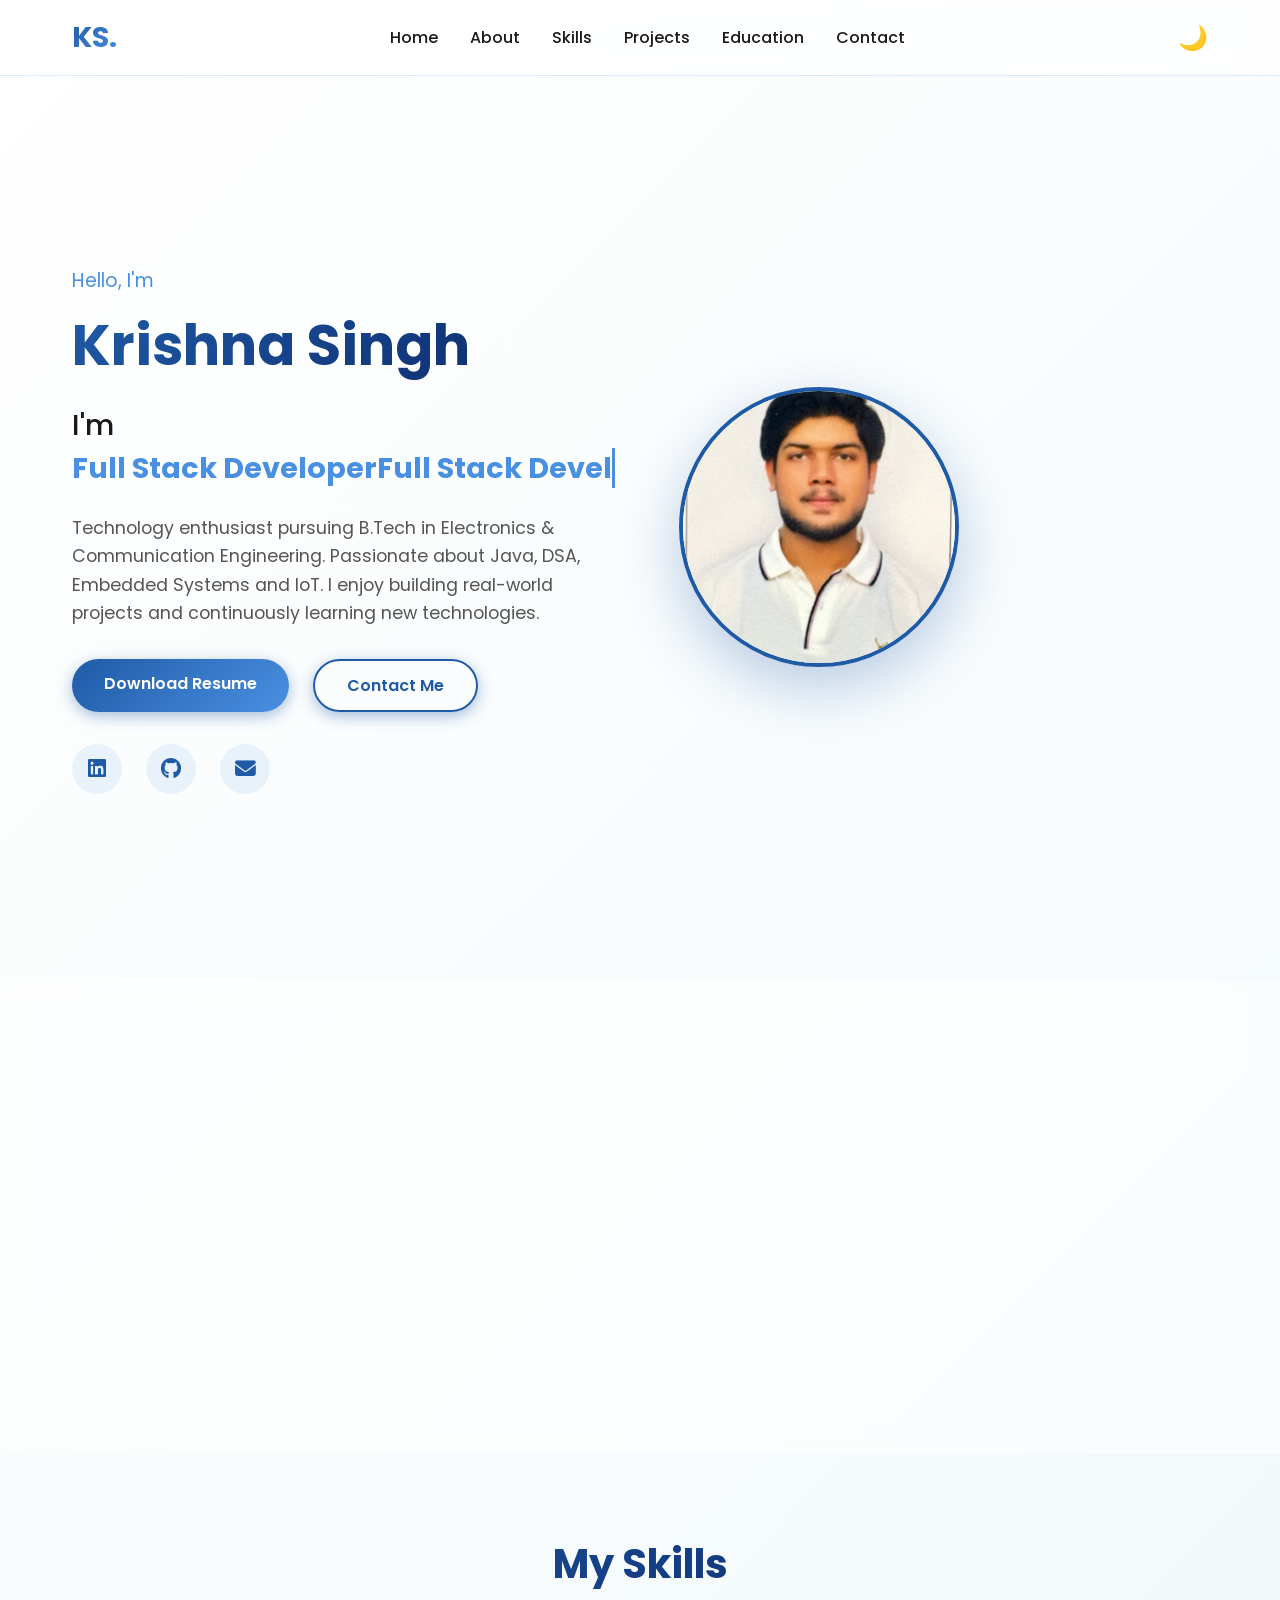
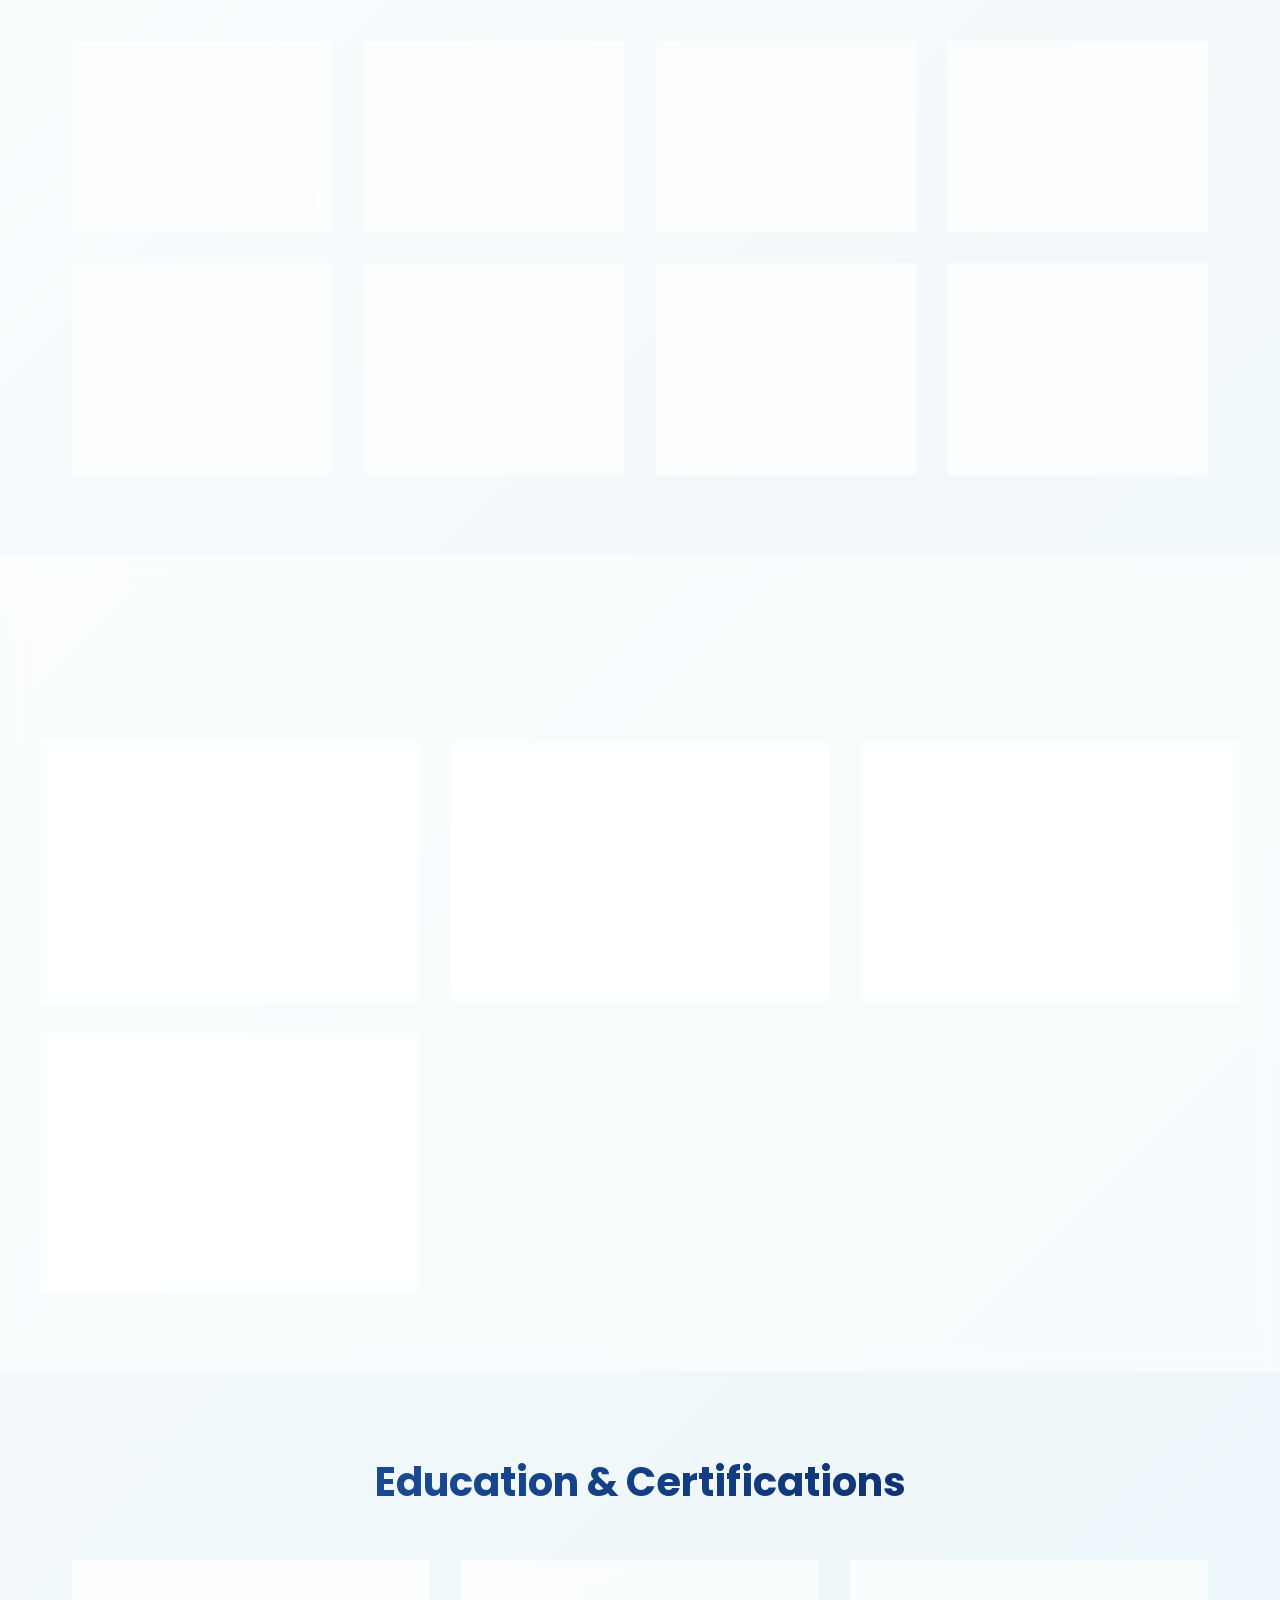
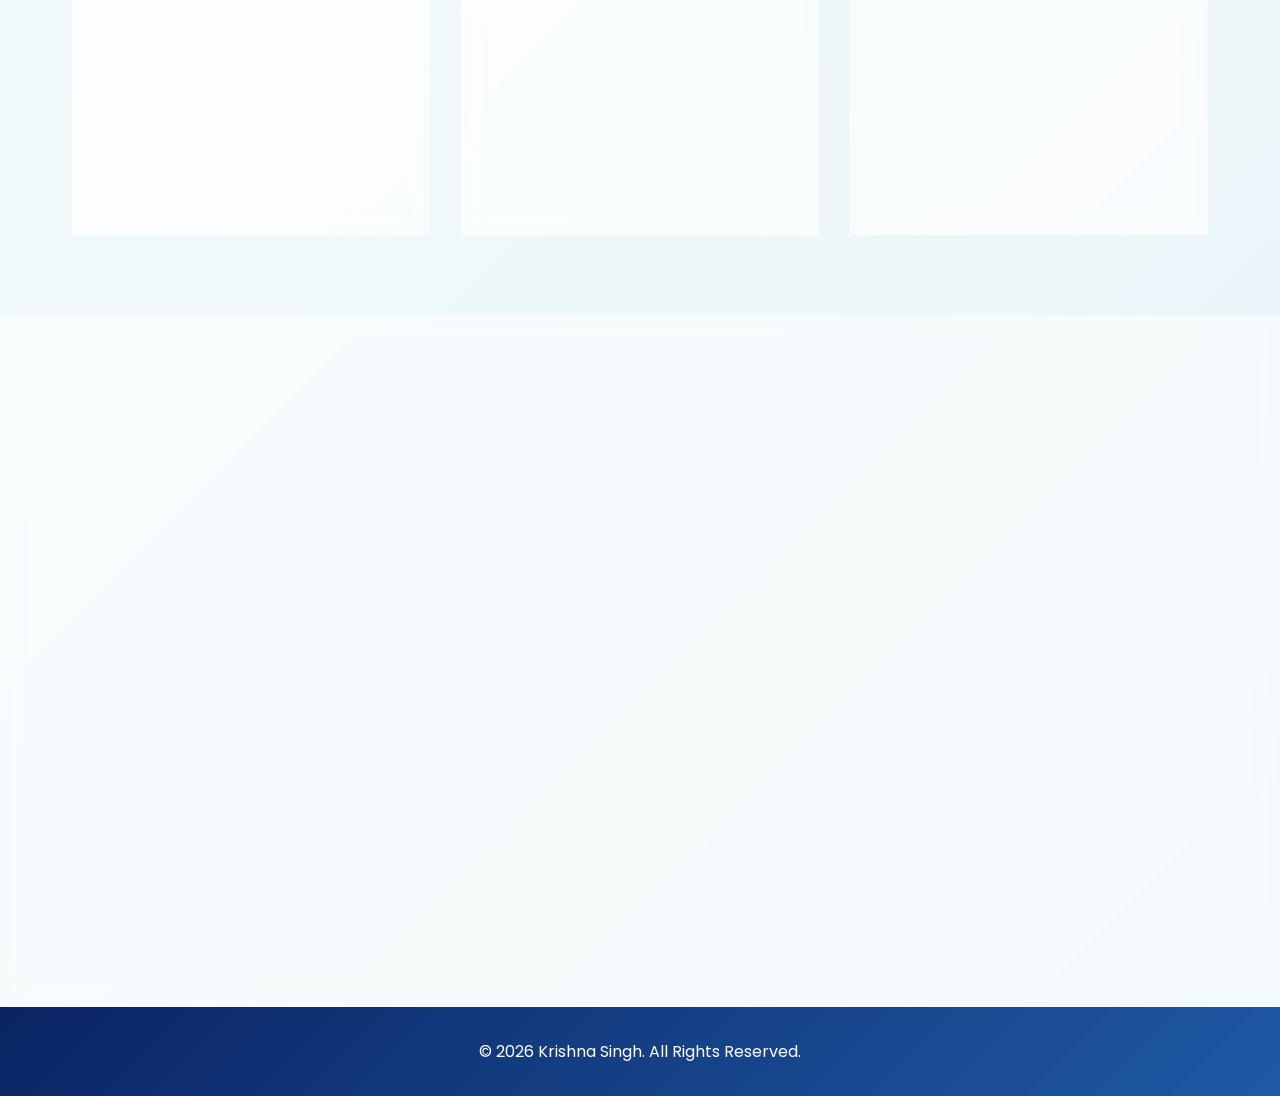
<file: index.html>
<!DOCTYPE html>
<html lang="en">

<head>
    <meta charset="UTF-8">
    <meta name="viewport" content="width=device-width, initial-scale=1.0">
    <title>Krishna Singh | Portfolio</title>

    <!-- Google Fonts -->
    <link rel="preconnect" href="https://fonts.googleapis.com">
    <link rel="preconnect" href="https://fonts.gstatic.com" crossorigin>
    <link href="https://fonts.googleapis.com/css2?family=Poppins:wght@300;400;500;600;700&display=swap" rel="stylesheet">

    <!-- Font Awesome -->
    <link rel="stylesheet" href="https://cdnjs.cloudflare.com/ajax/libs/font-awesome/6.7.2/css/all.min.css">

    <style>
        * {
            margin: 0;
            padding: 0;
            box-sizing: border-box;
        }

        :root {
            --primary-blue: #1f5aa6;
            --sky-blue: #4a90e2;
            --light-blue: #87ceeb;
            --white: #ffffff;
            --navy: #0a2463;
            --dark-bg: #0f1419;
            --dark-card: #1a1f2e;
            --text-light: #e0e0e0;
            --text-dark: #1a1a1a;
            --accent: #4a90e2;
        }

        body {
            font-family: 'Poppins', sans-serif;
            background: linear-gradient(135deg, #ffffff 0%, #e8f4f8 100%);
            color: var(--text-dark);
            transition: background 0.3s ease, color 0.3s ease;
            overflow-x: hidden;
            scroll-behavior: smooth;
        }

        body.dark-mode {
            background: linear-gradient(135deg, var(--dark-bg) 0%, #1a2332 100%);
            color: var(--text-light);
        }

        /* ================= HEADER ================= */
        header {
            position: fixed;
            top: 0;
            width: 100%;
            z-index: 1000;
            backdrop-filter: blur(10px);
            background: rgba(255, 255, 255, 0.7);
            border-bottom: 1px solid rgba(74, 144, 226, 0.2);
            transition: all 0.3s ease;
        }

        body.dark-mode header {
            background: rgba(15, 20, 25, 0.7);
            border-bottom: 1px solid rgba(74, 144, 226, 0.1);
        }

        nav {
            max-width: 1200px;
            margin: 0 auto;
            padding: 1rem 2rem;
            display: flex;
            justify-content: space-between;
            align-items: center;
        }

        .logo {
            font-size: 1.8rem;
            font-weight: 700;
            background: linear-gradient(135deg, var(--primary-blue), var(--sky-blue));
            -webkit-background-clip: text;
            -webkit-text-fill-color: transparent;
            background-clip: text;
        }

        nav ul {
            display: flex;
            list-style: none;
            gap: 2rem;
        }

        nav a {
            text-decoration: none;
            font-weight: 500;
            color: inherit;
            transition: color 0.3s ease;
            position: relative;
        }

        nav a::after {
            content: '';
            position: absolute;
            width: 0;
            height: 2px;
            bottom: -5px;
            left: 0;
            background: linear-gradient(135deg, var(--primary-blue), var(--sky-blue));
            transition: width 0.3s ease;
        }

        nav a:hover::after {
            width: 100%;
        }

        #theme-toggle {
            background: none;
            border: none;
            font-size: 1.5rem;
            cursor: pointer;
            transition: transform 0.3s ease;
        }

        #theme-toggle:hover {
            transform: rotate(20deg);
        }

        /* ================= MAIN CONTENT ================= */
        main {
            margin-top: 80px;
        }

        /* ================= HERO SECTION ================= */
        .hero {
            min-height: 100vh;
            display: flex;
            align-items: center;
            justify-content: space-between;
            max-width: 1200px;
            margin: 0 auto;
            padding: 4rem 2rem;
            gap: 4rem;
        }

        .hero-content {
            flex: 1;
            animation: slideInLeft 0.8s ease;
        }

        .hero-content h3 {
            font-size: 1.2rem;
            color: var(--sky-blue);
            margin-bottom: 0.5rem;
            font-weight: 400;
        }

        .hero-content h1 {
            font-size: 3.5rem;
            font-weight: 700;
            margin-bottom: 1rem;
            background: linear-gradient(135deg, var(--primary-blue), var(--navy));
            -webkit-background-clip: text;
            -webkit-text-fill-color: transparent;
            background-clip: text;
        }

        .hero-content h2 {
            font-size: 1.8rem;
            font-weight: 500;
            margin-bottom: 1.5rem;
            color: var(--text-dark);
        }

        body.dark-mode .hero-content h2 {
            color: var(--text-light);
        }

        #typing {
            color: var(--accent);
            font-weight: 700;
            border-right: 3px solid var(--accent);
            animation: blink 0.75s step-end infinite;
            white-space: nowrap;
            overflow: hidden;
        }

        @keyframes blink {
            0%, 49% {
                border-right-color: var(--accent);
            }
            50%, 100% {
                border-right-color: transparent;
            }
        }

        .hero-content p {
            font-size: 1.1rem;
            line-height: 1.6;
            margin-bottom: 2rem;
            color: #555;
        }

        body.dark-mode .hero-content p {
            color: #aaa;
        }

        .buttons {
            display: flex;
            gap: 1.5rem;
            margin-bottom: 2rem;
            flex-wrap: wrap;
        }

        .btn {
            padding: 0.75rem 2rem;
            font-size: 1rem;
            font-weight: 600;
            border-radius: 50px;
            text-decoration: none;
            transition: all 0.3s ease;
            cursor: pointer;
            border: none;
            display: inline-block;
        }

        .btn {
            background: linear-gradient(135deg, var(--primary-blue), var(--sky-blue));
            color: white;
            box-shadow: 0 4px 15px rgba(31, 90, 166, 0.4);
        }

        .btn:hover {
            transform: translateY(-3px);
            box-shadow: 0 6px 20px rgba(31, 90, 166, 0.6);
        }

        .btn.outline {
            background: transparent;
            border: 2px solid var(--primary-blue);
            color: var(--primary-blue);
        }

        body.dark-mode .btn.outline {
            border-color: var(--sky-blue);
            color: var(--sky-blue);
        }

        .btn.outline:hover {
            background: rgba(74, 144, 226, 0.1);
        }

        .social {
            display: flex;
            gap: 1.5rem;
        }

        .social a {
            width: 50px;
            height: 50px;
            display: flex;
            align-items: center;
            justify-content: center;
            border-radius: 50%;
            background: rgba(74, 144, 226, 0.1);
            color: var(--primary-blue);
            text-decoration: none;
            transition: all 0.3s ease;
            font-size: 1.3rem;
        }

        .social a:hover {
            background: linear-gradient(135deg, var(--primary-blue), var(--sky-blue));
            color: white;
            transform: translateY(-5px);
        }

        .hero-image {
            flex: 1;
            animation: slideInRight 0.8s ease;
        }

        .hero-image img {
            width: 100%;
            max-width: 280px;
            border-radius: 50%;
            border: 4px solid var(--primary-blue);
            box-shadow: 0 20px 60px rgba(31, 90, 166, 0.3);
            object-fit: cover;
            aspect-ratio: 1;
        }

        @keyframes slideInLeft {
            from {
                opacity: 0;
                transform: translateX(-50px);
            }
            to {
                opacity: 1;
                transform: translateX(0);
            }
        }

        @keyframes slideInRight {
            from {
                opacity: 0;
                transform: translateX(50px);
            }
            to {
                opacity: 1;
                transform: translateX(0);
            }
        }

        /* ================= ABOUT SECTION ================= */
        .about {
            padding: 5rem 2rem;
            background: rgba(255, 255, 255, 0.5);
            backdrop-filter: blur(10px);
        }

        body.dark-mode .about {
            background: rgba(26, 31, 46, 0.5);
        }

        .about-container {
            max-width: 1000px;
            margin: 0 auto;
            text-align: center;
        }

        .about h2 {
            font-size: 2.5rem;
            margin-bottom: 2rem;
            background: linear-gradient(135deg, var(--primary-blue), var(--navy));
            -webkit-background-clip: text;
            -webkit-text-fill-color: transparent;
            background-clip: text;
        }

        .about p {
            font-size: 1.1rem;
            line-height: 1.8;
            color: #555;
        }

        body.dark-mode .about p {
            color: #aaa;
        }

        /* ================= SKILLS SECTION ================= */
        .skills {
            padding: 5rem 2rem;
            max-width: 1200px;
            margin: 0 auto;
        }

        .skills h2 {
            font-size: 2.5rem;
            text-align: center;
            margin-bottom: 3rem;
            background: linear-gradient(135deg, var(--primary-blue), var(--navy));
            -webkit-background-clip: text;
            -webkit-text-fill-color: transparent;
            background-clip: text;
        }

        .skills-container {
            display: grid;
            grid-template-columns: repeat(auto-fit, minmax(250px, 1fr));
            gap: 2rem;
        }

        .skill-card {
            background: rgba(255, 255, 255, 0.7);
            backdrop-filter: blur(10px);
            border: 1px solid rgba(74, 144, 226, 0.2);
            padding: 2rem;
            border-radius: 20px;
            text-align: center;
            transition: all 0.3s ease;
            cursor: pointer;
        }

        body.dark-mode .skill-card {
            background: rgba(26, 31, 46, 0.8);
            border: 1px solid rgba(74, 144, 226, 0.3);
        }

        .skill-card:hover {
            transform: translateY(-10px);
            box-shadow: 0 10px 30px rgba(31, 90, 166, 0.3);
            background: rgba(255, 255, 255, 0.9);
        }

        body.dark-mode .skill-card:hover {
            background: rgba(26, 31, 46, 1);
            box-shadow: 0 10px 30px rgba(74, 144, 226, 0.2);
        }

        .skill-card i {
            font-size: 3rem;
            color: var(--sky-blue);
            margin-bottom: 1rem;
        }

        .skill-card h3 {
            font-size: 1.3rem;
            margin-bottom: 0.5rem;
            color: var(--primary-blue);
        }

        body.dark-mode .skill-card h3 {
            color: var(--sky-blue);
        }

        .skill-card p {
            font-size: 0.9rem;
            color: #666;
        }

        body.dark-mode .skill-card p {
            color: #999;
        }

        /* ================= PROJECTS SECTION ================= */
        .projects {
            padding: 5rem 2rem;
            background: rgba(255, 255, 255, 0.5);
            backdrop-filter: blur(10px);
        }

        body.dark-mode .projects {
            background: rgba(26, 31, 46, 0.5);
        }

        .projects h2 {
            font-size: 2.5rem;
            text-align: center;
            margin-bottom: 3rem;
            background: linear-gradient(135deg, var(--primary-blue), var(--navy));
            -webkit-background-clip: text;
            -webkit-text-fill-color: transparent;
            background-clip: text;
        }

        .projects-container {
            max-width: 1200px;
            margin: 0 auto;
            display: grid;
            grid-template-columns: repeat(auto-fit, minmax(280px, 1fr));
            gap: 2rem;
        }

        .project-card {
            background: rgba(255, 255, 255, 0.7);
            backdrop-filter: blur(10px);
            border: 1px solid rgba(74, 144, 226, 0.2);
            padding: 2rem;
            border-radius: 20px;
            transition: all 0.3s ease;
            cursor: pointer;
        }

        body.dark-mode .project-card {
            background: rgba(26, 31, 46, 0.8);
            border: 1px solid rgba(74, 144, 226, 0.3);
        }

        .project-card:hover {
            transform: translateY(-10px);
            box-shadow: 0 15px 40px rgba(31, 90, 166, 0.3);
            background: rgba(255, 255, 255, 0.9);
        }

        body.dark-mode .project-card:hover {
            background: rgba(26, 31, 46, 1);
            box-shadow: 0 15px 40px rgba(74, 144, 226, 0.2);
        }

        .project-card h3 {
            font-size: 1.3rem;
            margin-bottom: 1rem;
            color: var(--primary-blue);
        }

        body.dark-mode .project-card h3 {
            color: var(--sky-blue);
        }

        .project-card p {
            font-size: 0.95rem;
            line-height: 1.6;
            color: #666;
        }

        body.dark-mode .project-card p {
            color: #999;
        }

        /* ================= EDUCATION SECTION ================= */
        .education {
            padding: 5rem 2rem;
            max-width: 1200px;
            margin: 0 auto;
        }

        .education h2 {
            font-size: 2.5rem;
            text-align: center;
            margin-bottom: 3rem;
            background: linear-gradient(135deg, var(--primary-blue), var(--navy));
            -webkit-background-clip: text;
            -webkit-text-fill-color: transparent;
            background-clip: text;
        }

        .education-container {
            display: grid;
            grid-template-columns: repeat(auto-fit, minmax(300px, 1fr));
            gap: 2rem;
        }

        .edu-card {
            background: rgba(255, 255, 255, 0.7);
            backdrop-filter: blur(10px);
            border: 1px solid rgba(74, 144, 226, 0.2);
            padding: 2rem;
            border-radius: 20px;
            transition: all 0.3s ease;
        }

        body.dark-mode .edu-card {
            background: rgba(26, 31, 46, 0.8);
            border: 1px solid rgba(74, 144, 226, 0.3);
        }

        .edu-card:hover {
            transform: translateY(-8px);
            box-shadow: 0 10px 30px rgba(31, 90, 166, 0.2);
        }

        .edu-card h3 {
            color: var(--primary-blue);
            margin-bottom: 0.5rem;
        }

        body.dark-mode .edu-card h3 {
            color: var(--sky-blue);
        }

        .edu-card p {
            color: #666;
            font-size: 0.95rem;
            margin: 0.3rem 0;
        }

        body.dark-mode .edu-card p {
            color: #999;
        }

        .edu-card .cgpa {
            color: var(--primary-blue);
            font-weight: 600;
            margin-top: 1rem;
        }

        /* ================= CONTACT SECTION ================= */
        .contact {
            padding: 5rem 2rem;
            background: rgba(255, 255, 255, 0.5);
            backdrop-filter: blur(10px);
        }

        body.dark-mode .contact {
            background: rgba(26, 31, 46, 0.5);
        }

        .contact h2 {
            font-size: 2.5rem;
            text-align: center;
            margin-bottom: 3rem;
            background: linear-gradient(135deg, var(--primary-blue), var(--navy));
            -webkit-background-clip: text;
            -webkit-text-fill-color: transparent;
            background-clip: text;
        }

        .contact form {
            max-width: 600px;
            margin: 0 auto;
            display: flex;
            flex-direction: column;
            gap: 1.5rem;
        }

        .contact input,
        .contact textarea {
            padding: 1rem;
            border: 1px solid rgba(74, 144, 226, 0.3);
            border-radius: 10px;
            font-family: inherit;
            font-size: 1rem;
            background: rgba(255, 255, 255, 0.8);
            color: var(--text-dark);
            transition: all 0.3s ease;
        }

        body.dark-mode .contact input,
        body.dark-mode .contact textarea {
            background: rgba(26, 31, 46, 0.6);
            color: var(--text-light);
            border-color: rgba(74, 144, 226, 0.5);
        }

        .contact input:focus,
        .contact textarea:focus {
            outline: none;
            border-color: var(--sky-blue);
            box-shadow: 0 0 10px rgba(74, 144, 226, 0.3);
        }

        .contact button {
            padding: 1rem;
            background: linear-gradient(135deg, var(--primary-blue), var(--sky-blue));
            color: white;
            border: none;
            border-radius: 50px;
            font-weight: 600;
            cursor: pointer;
            transition: all 0.3s ease;
            font-size: 1rem;
        }

        .contact button:hover {
            transform: translateY(-3px);
            box-shadow: 0 10px 30px rgba(31, 90, 166, 0.4);
        }

        /* ================= FOOTER ================= */
        footer {
            background: linear-gradient(135deg, var(--navy), var(--primary-blue));
            color: white;
            text-align: center;
            padding: 2rem;
        }

        /* ================= RESPONSIVE ================= */
        @media (max-width: 768px) {
            nav ul {
                gap: 1rem;
            }

            .hero {
                flex-direction: column;
                text-align: center;
                padding: 2rem 1rem;
            }

            .hero-content h1 {
                font-size: 2.5rem;
            }

            .hero-content h2 {
                font-size: 1.3rem;
            }

            .hero-image img {
                max-width: 300px;
            }

            .buttons {
                justify-content: center;
            }

            .social {
                justify-content: center;
            }

            .skills-container,
            .projects-container,
            .education-container {
                grid-template-columns: 1fr;
            }

            .skills h2,
            .projects h2,
            .education h2,
            .contact h2 {
                font-size: 2rem;
            }
        }
    </style>
</head>

<body>

    <!-- ================= HEADER ================= -->
    <header>
        <nav>
            <h2 class="logo">KS.</h2>
            <ul>
                <li><a href="#home">Home</a></li>
                <li><a href="#about">About</a></li>
                <li><a href="#skills">Skills</a></li>
                <li><a href="#projects">Projects</a></li>
                <li><a href="#education">Education</a></li>
                <li><a href="#contact">Contact</a></li>
            </ul>
            <button id="theme-toggle">🌙</button>
        </nav>
    </header>

    <main>
        <!-- ================= HERO SECTION ================= -->
        <section id="home" class="hero">
            <div class="hero-content">
                <h3>Hello, I'm</h3>
                <h1>Krishna Singh</h1>
                <h2>I'm <span id="typing">Full Stack Developer</span></h2>
                <p>
                    Technology enthusiast pursuing B.Tech in Electronics & Communication Engineering. 
                    Passionate about Java, DSA, Embedded Systems and IoT. I enjoy building real-world 
                    projects and continuously learning new technologies.
                </p>
                <div class="buttons">
                    <a href="resume/Krishna_Singh_Resume.pdf" download class="btn">
                        Download Resume
                    </a>
                    <a href="#contact" class="btn outline">
                        Contact Me
                    </a>
                </div>
                <div class="social">
                    <a href="https://www.linkedin.com/in/krishna-singh-b1ba0336b" target="_blank" title="LinkedIn">
                        <i class="fa-brands fa-linkedin"></i>
                    </a>
                    <a href="https://github.com/krishna03-23-085" target="_blank" title="GitHub">
                        <i class="fa-brands fa-github"></i>
                    </a>
                    <a href="mailto:krishna2005singhh@gmail.com" title="Email">
                        <i class="fa-solid fa-envelope"></i>
                    </a>
                </div>
            </div>
            <div class="hero-image">
                <img src="images/profile.jpeg" alt="Krishna Singh">
            </div>
        </section>

        <!-- ================= ABOUT SECTION ================= -->
        <section id="about" class="about">
            <div class="about-container">
                <h2>About Me</h2>
                <p>
                    Hello! I'm <strong>Krishna Singh</strong>, a B.Tech student in Electronics & Communication 
                    Engineering at Lakshmi Narain College of Technology (LNCT), Bhopal. I am passionate about 
                    Java Development, Data Structures & Algorithms, Embedded Systems and IoT. 
                    <br><br>
                    Currently, I am NPTEL Certified in Java Programming and have hands-on experience across 
                    machine learning, deep learning, and embedded systems. I enjoy building real-world projects 
                    and continuously learning new technologies to take ideas from concept to implementation.
                </p>
            </div>
        </section>

        <!-- ================= SKILLS SECTION ================= -->
        <section id="skills" class="skills">
            <h2>My Skills</h2>
            <div class="skills-container">
                <div class="skill-card">
                    <i class="fa-brands fa-java"></i>
                    <h3>Java</h3>
                    <p>OOP, DSA & NPTEL Certified</p>
                </div>
                <div class="skill-card">
                    <i class="fa-brands fa-python"></i>
                    <h3>Python</h3>
                    <p>ML, DL & AI Applications</p>
                </div>
                <div class="skill-card">
                    <i class="fa-brands fa-html5"></i>
                    <h3>HTML5</h3>
                    <p>Semantic Web Structure</p>
                </div>
                <div class="skill-card">
                    <i class="fa-brands fa-css3-alt"></i>
                    <h3>CSS3</h3>
                    <p>Responsive UI Design</p>
                </div>
                <div class="skill-card">
                    <i class="fa-solid fa-database"></i>
                    <h3>SQL & DBMS</h3>
                    <p>Database Design & Management</p>
                </div>
                <div class="skill-card">
                    <i class="fa-solid fa-microchip"></i>
                    <h3>Arduino & IoT</h3>
                    <p>Microcontroller & Embedded Systems</p>
                </div>
                <div class="skill-card">
                    <i class="fa-brands fa-git-alt"></i>
                    <h3>Git & GitHub</h3>
                    <p>Version Control & Collaboration</p>
                </div>
                <div class="skill-card">
                    <i class="fa-solid fa-brain"></i>
                    <h3>Problem Solving</h3>
                    <p>DSA & Competitive Programming</p>
                </div>
            </div>
        </section>

        <!-- ================= PROJECTS SECTION ================= -->
        <section id="projects" class="projects">
            <h2>Projects</h2>
            <div class="projects-container">
                <div class="project-card">
                    <h3>Personal AI Assistant</h3>
                    <p>
                        Python-based AI assistant with voice interaction, contextual conversation, 
                        and modular task execution. Integrated multiple LLM providers and speech recognition 
                        to automate user requests with scalable architecture.
                    </p>
                </div>
                <div class="project-card">
                    <h3>Simple Banking System</h3>
                    <p>
                        Object-oriented Banking System in Java using Git for version control. 
                        Implemented account creation, deposits, withdrawals, and balance checks 
                        with structured class design and input validation.
                    </p>
                </div>
                <div class="project-card">
                    <h3>Intruder Alarm System</h3>
                    <p>
                        Motion-based intruder detection system using sensors and microcontroller 
                        to identify unauthorized movement with automatic alarm triggering. 
                        Hands-on experience in sensor interfacing and real-time signal handling.
                    </p>
                </div>
                <div class="project-card">
                    <h3>Arduino Weather Station</h3>
                    <p>
                        Arduino-based weather monitoring system to measure temperature and humidity 
                        using sensor modules. Real-time data collection and display with embedded 
                        programming and hardware-software interfacing skills.
                    </p>
                </div>
            </div>
        </section>

        <!-- ================= EDUCATION SECTION ================= -->
        <section id="education" class="education">
            <h2>Education & Certifications</h2>
            <div class="education-container">
                <div class="edu-card">
                    <h3>B.Tech in Electronics & Communication Engineering</h3>
                    <p><strong>Lakshmi Narain College of Technology (LNCT)</strong></p>
                    <p>Bhopal, Madhya Pradesh</p>
                    <p>2023 – 2027</p>
                    <div class="cgpa">CGPA: 7.63</div>
                </div>
                <div class="edu-card">
                    <h3>Programming in Java</h3>
                    <p><strong>NPTEL, IIT Kharagpur</strong></p>
                    <p>Elite Certificate (76%)</p>
                    <p>2026</p>
                </div>
                <div class="edu-card">
                    <h3>Data Structures & Algorithms</h3>
                    <p><strong>Infosys Springboard</strong></p>
                    <p>Data Structures & Algorithms using Java</p>
                    <p>March 2026</p>
                </div>
            </div>
        </section>

        <!-- ================= CONTACT SECTION ================= -->
        <section id="contact" class="contact">
            <h2>Contact Me</h2>
            <form>
                <input type="text" placeholder="Your Name" required>
                <input type="email" placeholder="Your Email" required>
                <textarea rows="6" placeholder="Your Message" required></textarea>
                <button type="submit">Send Message</button>
            </form>
        </section>
    </main>

    <!-- ================= FOOTER ================= -->
    <footer>
        <p>© 2026 Krishna Singh. All Rights Reserved.</p>
    </footer>

    <script>
        // Dark Mode Toggle
        const themeToggle = document.getElementById('theme-toggle');
        const body = document.body;

        // Check for saved theme preference
        if (localStorage.getItem('theme') === 'dark') {
            body.classList.add('dark-mode');
            themeToggle.textContent = '☀️';
        }

        themeToggle.addEventListener('click', () => {
            body.classList.toggle('dark-mode');
            if (body.classList.contains('dark-mode')) {
                themeToggle.textContent = '☀️';
                localStorage.setItem('theme', 'dark');
            } else {
                themeToggle.textContent = '🌙';
                localStorage.setItem('theme', 'light');
            }
        });

        // Typing Animation
        const typingElement = document.getElementById('typing');
        const words = ['Full Stack Developer', 'Java Enthusiast', 'IoT Engineer', 'Problem Solver'];
        let wordIndex = 0;
        let charIndex = 0;
        let isDeleting = false;

        function type() {
            const currentWord = words[wordIndex];
            
            if (!isDeleting) {
                if (charIndex < currentWord.length) {
                    typingElement.textContent += currentWord[charIndex];
                    charIndex++;
                    setTimeout(type, 100);
                } else {
                    isDeleting = true;
                    setTimeout(type, 1500);
                }
            } else {
                if (charIndex > 0) {
                    typingElement.textContent = currentWord.substring(0, charIndex - 1);
                    charIndex--;
                    setTimeout(type, 50);
                } else {
                    isDeleting = false;
                    wordIndex = (wordIndex + 1) % words.length;
                    setTimeout(type, 500);
                }
            }
        }

        type();
    </script>

</body>

</html>
</file>
